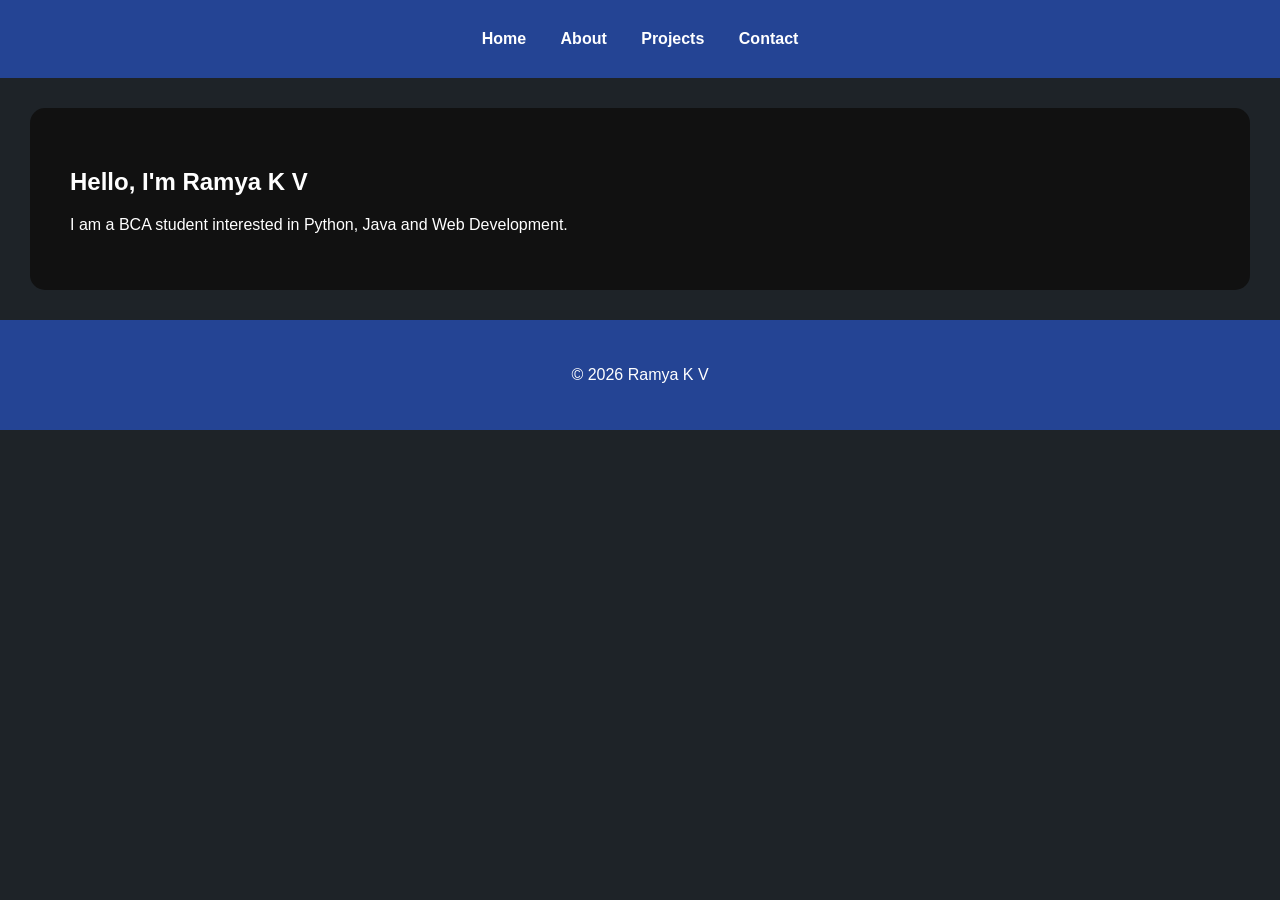
<file: Index.html>
<!DOCTYPE html>
<html lang="en">
<head>
<link rel="stylesheet" href="style.css">
    <meta charset="UTF-8">
    <meta name="viewport" content="width=device-width, initial-scale=1.0">
    <title>Ramya K V | Portfolio</title><meta name="description" content="Ramya K V's personal portfolio showcasing web development, Python and Java skills.">
</head>

<body>

    <header>
        <nav><nav aria-label="Main    navigation">
            <a href="index.html">Home</a>
            <a href="about.html">About</a>
            <a href="projects.html">Projects</a>
            <a href="contact.html">Contact</a>
        </nav>
    </header>

    <main>
        <section>
            <h1>Hello, I'm Ramya K V</h1>
            <p>I am a BCA student interested in Python, Java and Web Development.</p>
        </section>
    </main>

    <footer>
        <p>&copy; 2026 Ramya K V</p>
    </footer>

</body>
</html>
</file>
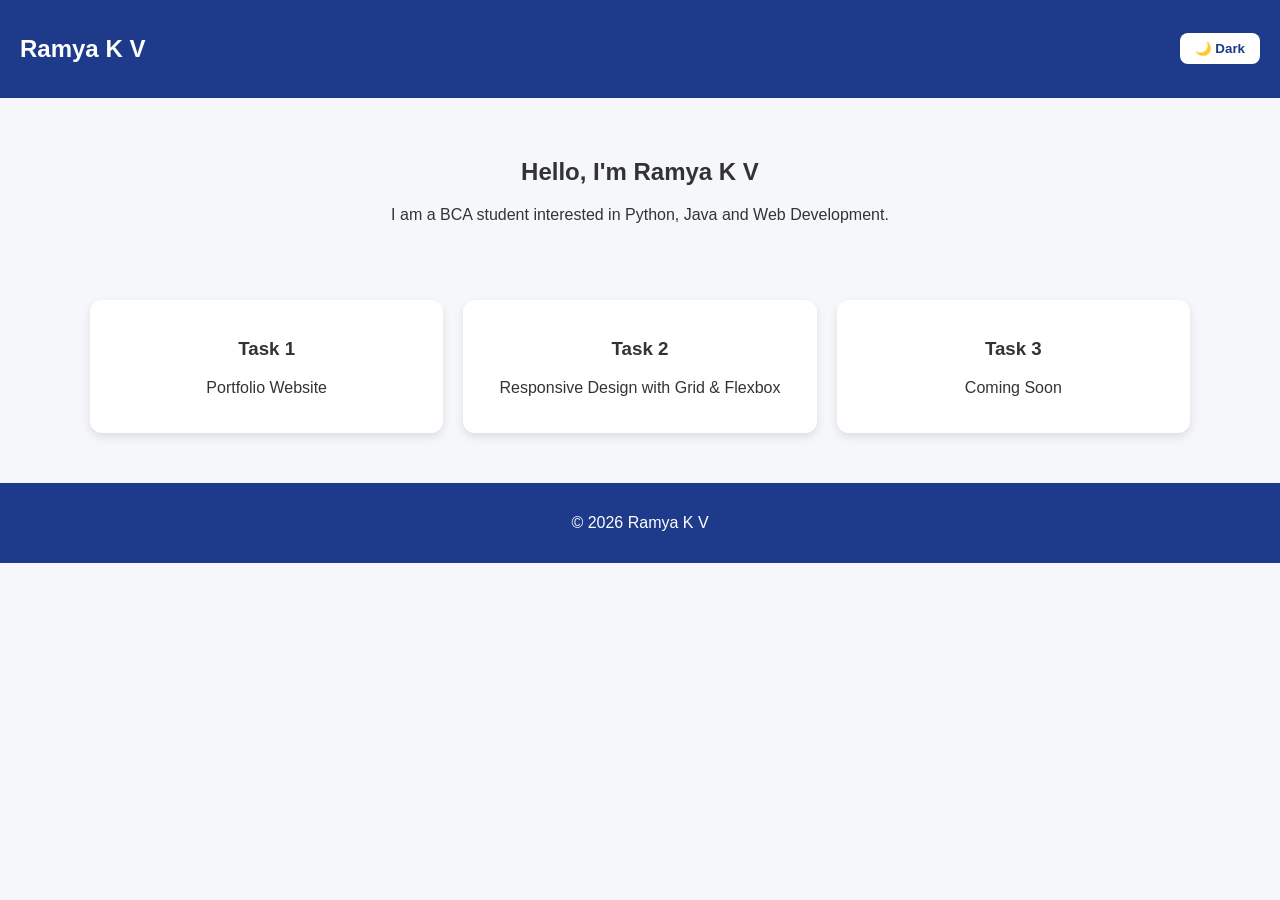
<file: index.html>
<!DOCTYPE html>
<html lang="en">
<head>
  <meta charset="UTF-8">
  <meta name="viewport" content="width=device-width, initial-scale=1.0">
  <title>Ramya K V | Portfolio</title>
  <style>
    :root { --bg-color: #f5f7fa; --text-color: #333; --card-bg: #fff; --primary: #1e3a8a; }
    [data-theme="dark"] { --bg-color: #1e293b; --text-color: #f1f5f9; --card-bg: #334155; --primary: #3b82f6; }
    body { background: var(--bg-color); color: var(--text-color); font-family: Arial; margin: 0; transition: 0.3s; }
    .navbar { display: flex; justify-content: space-between; align-items: center; padding: 15px 20px; background: var(--primary); color: white; }
    .toggle-btn { background: white; color: var(--primary); border: none; padding: 8px 15px; border-radius: 8px; font-weight: bold; cursor: pointer; }
    .hero { text-align: center; padding: 40px 20px; }
    .container { display: grid; grid-template-columns: 1fr; gap: 20px; padding: 20px; max-width: 1100px; margin: auto; }
    .card { background: var(--card-bg); padding: 20px; border-radius: 12px; text-align: center; box-shadow: 0 4px 10px rgba(0,0,0,0.1); }
    footer { text-align: center; background: var(--primary); color: white; padding: 15px; margin-top: 30px; }
    @media (min-width: 768px) { .container { grid-template-columns: 1fr 1fr; }
    @media (min-width: 1024px) { .container { grid-template-columns: 1fr 1fr 1fr; }
  </style>
</head>
<body>

  <nav class="navbar">
    <h1>Ramya K V</h1>
    <button class="toggle-btn" onclick="toggleTheme()">🌙 Dark</button>
  </nav>

  <header class="hero">
    <h2>Hello, I'm Ramya K V</h2>
    <p>I am a BCA student interested in Python, Java and Web Development.</p>
  </header>

  <main class="container">
    <div class="card"><h3>Task 1</h3><p>Portfolio Website</p></div>
    <div class="card"><h3>Task 2</h3><p>Responsive Design with Grid & Flexbox</p></div>
    <div class="card"><h3>Task 3</h3><p>Coming Soon</p></div>
  </main>

  <footer><p>© 2026 Ramya K V</p></footer>

  <script>
    function toggleTheme() {
      if(document.body.dataset.theme === "dark") {
        document.body.dataset.theme = "light";
        document.querySelector('.toggle-btn').innerText = "🌙 Dark";
      } else {
        document.body.dataset.theme = "dark";
        document.querySelector('.toggle-btn').innerText = "☀️ Light";
      }
    }
  </script>
</body>
</html>
</file>
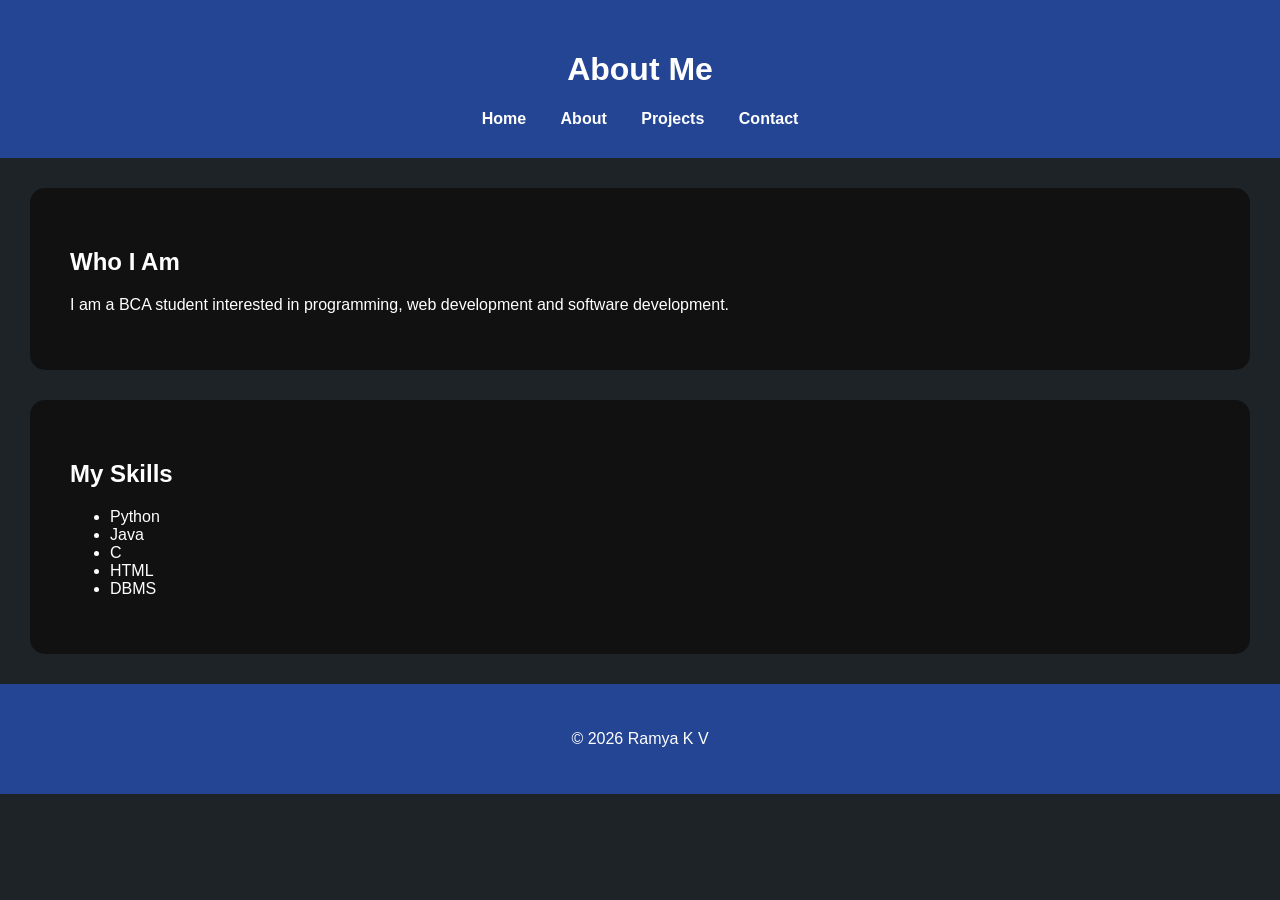
<file: About.html>
<!DOCTYPE html>
<html lang="en">
<head>
    <meta charset="UTF-8">
    <meta name="viewport" content="width=device-width, initial-scale=1.0">
    <title>About Me | Ramya K V</title>
    <meta name="description" content="Learn more about Ramya K V, a BCA student interested in web development and programming.">
    <link rel="stylesheet" href="style.css">
</head>

<body>

    <header>
        <h1>About Me</h1>

        <nav aria-label="Main navigation">
            <a href="index.html">Home</a>
            <a href="about.html">About</a>
            <a href="projects.html">Projects</a>
            <a href="contact.html">Contact</a>
        </nav>
    </header>

    <main>
        <section>
            <h2>Who I Am</h2>
            <p>
                I am a BCA student interested in programming,
                web development and software development.
            </p>
        </section>

        <section>
            <h2>My Skills</h2>
            <ul>
                <li>Python</li>
                <li>Java</li>
                <li>C</li>
                <li>HTML</li>
                <li>DBMS</li>
            </ul>
        </section>
    </main>

    <footer>
        <p>&copy; 2026 Ramya K V</p>
    </footer>

</body>
</html>
</file>
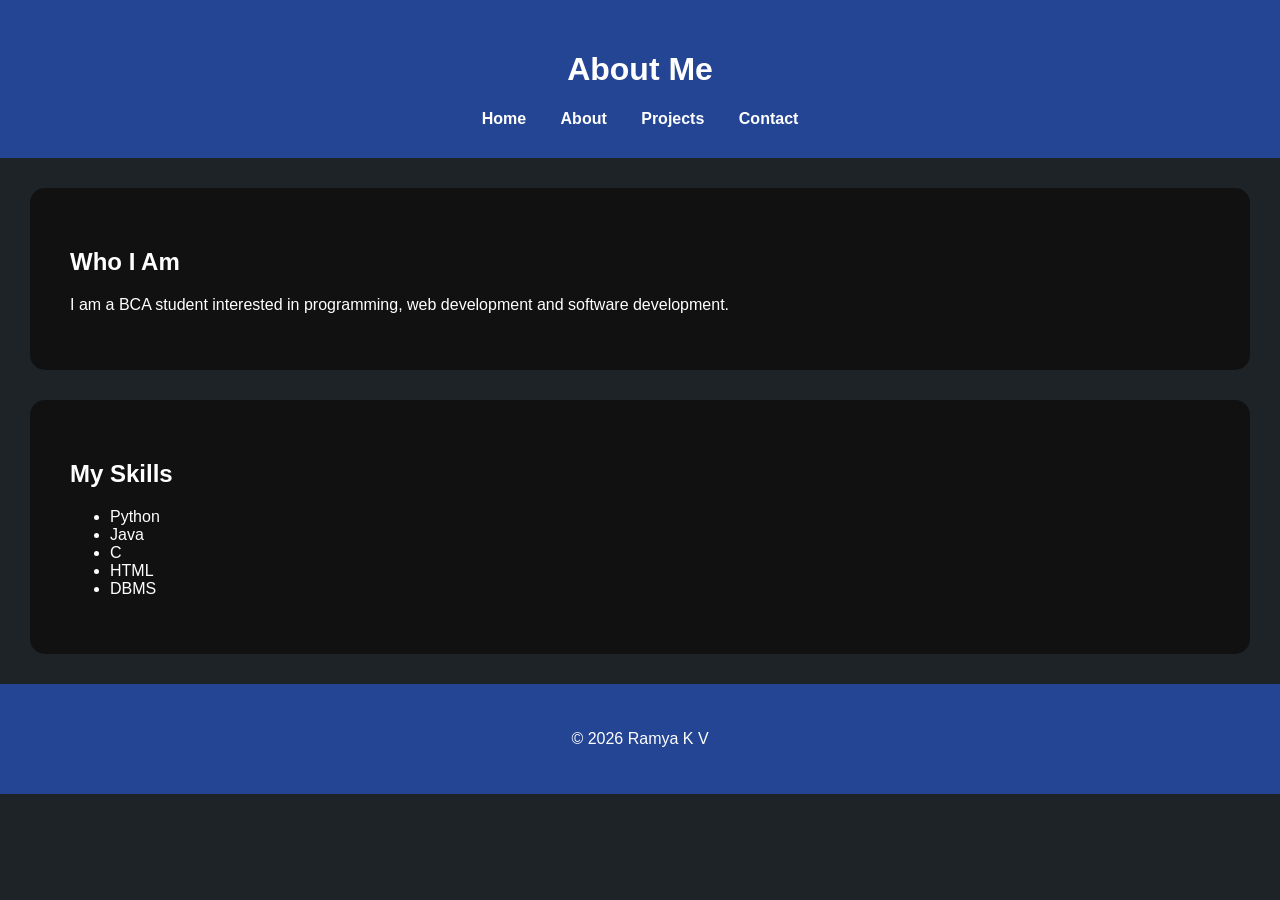
<file: about.html>
<!DOCTYPE html>
<html lang="en">
<head>
    <meta charset="UTF-8">
    <meta name="viewport" content="width=device-width, initial-scale=1.0">
    <title>About Me | Ramya K V</title>
    <meta name="description" content="Learn more about Ramya K V, a BCA student interested in web development and programming.">
    <link rel="stylesheet" href="style.css">
</head>

<body>

    <header>
        <h1>About Me</h1>

        <nav aria-label="Main navigation">
            <a href="index.html">Home</a>
            <a href="about.html">About</a>
            <a href="projects.html">Projects</a>
            <a href="contact.html">Contact</a>
        </nav>
    </header>

    <main>
        <section>
            <h2>Who I Am</h2>
            <p>
                I am a BCA student interested in programming,
                web development and software development.
            </p>
        </section>

        <section>
            <h2>My Skills</h2>
            <ul>
                <li>Python</li>
                <li>Java</li>
                <li>C</li>
                <li>HTML</li>
                <li>DBMS</li>
            </ul>
        </section>
    </main>

    <footer>
        <p>&copy; 2026 Ramya K V</p>
    </footer>

</body>
</html>
</file>
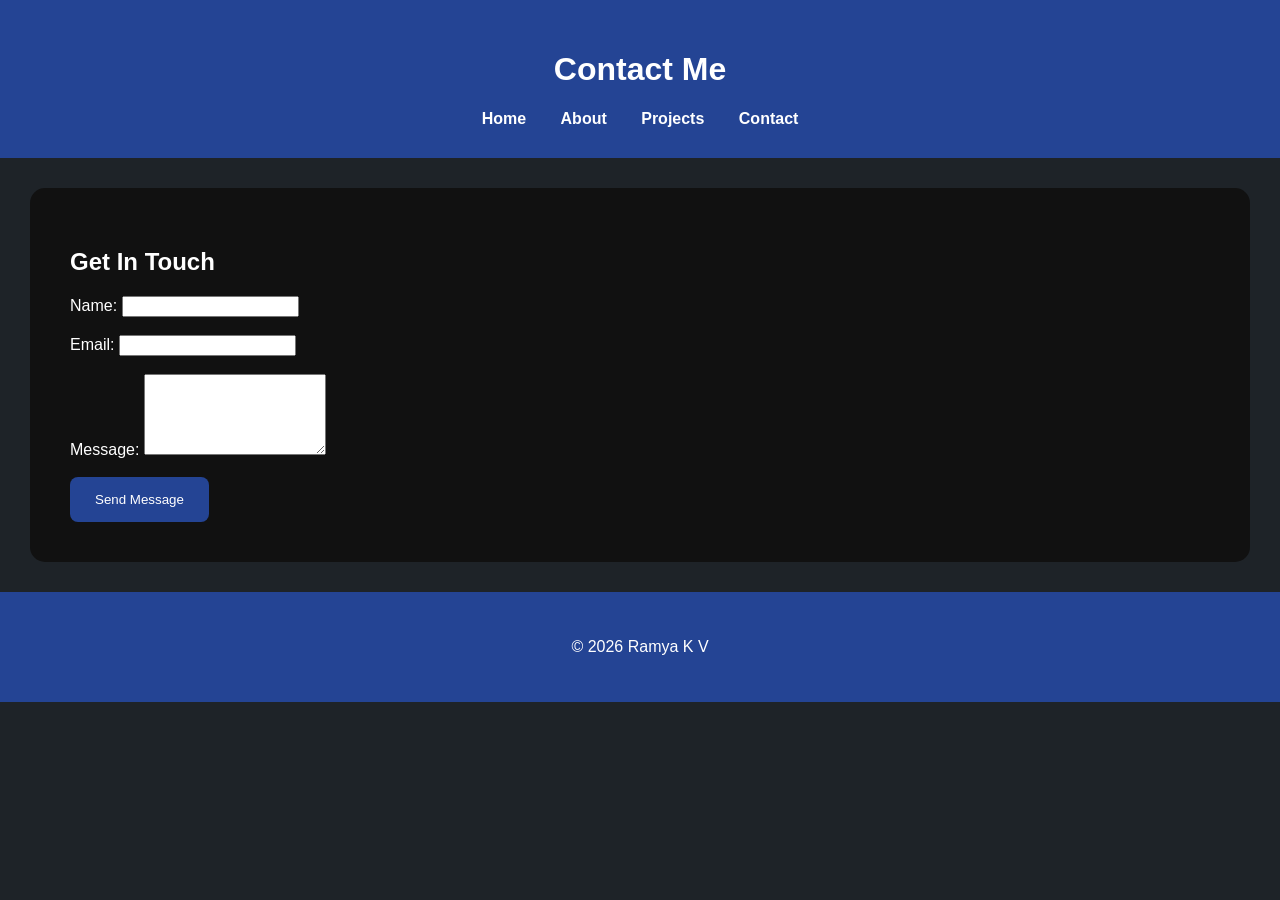
<file: Contact.html>
<!DOCTYPE html>
<html lang="en">
<head>
    <meta charset="UTF-8">
    <meta name="viewport" content="width=device-width, initial-scale=1.0">

    <title>Contact | Ramya K V</title>
    <meta name="description" content="Contact Ramya K V through the accessible portfolio contact form.">

    <link rel="stylesheet" href="style.css">
</head>

<body>

    <header>
        <h1>Contact Me</h1>

        <nav aria-label="Main navigation">
            <a href="index.html">Home</a>
            <a href="about.html">About</a>
            <a href="projects.html">Projects</a>
            <a href="contact.html">Contact</a>
        </nav>
    </header>

    <main>

        <section aria-labelledby="contact-heading">
            <h2 id="contact-heading">Get In Touch</h2>

            <form action="#" method="post">

                <div>
                    <label for="name">Name:</label>
                    <input type="text" id="name" name="name" required>
                </div>

                <br>

                <div>
                    <label for="email">Email:</label>
                    <input type="email" id="email" name="email" required>
                </div>

                <br>

                <div>
                    <label for="message">Message:</label>
                    <textarea id="message" name="message" rows="5" required></textarea>
                </div>

                <br>

                <button type="submit">Send Message</button>

            </form>
        </section>

    </main>

    <footer>
        <p>&copy; 2026 Ramya K V</p>
    </footer>

</body>  
</html>
</file>
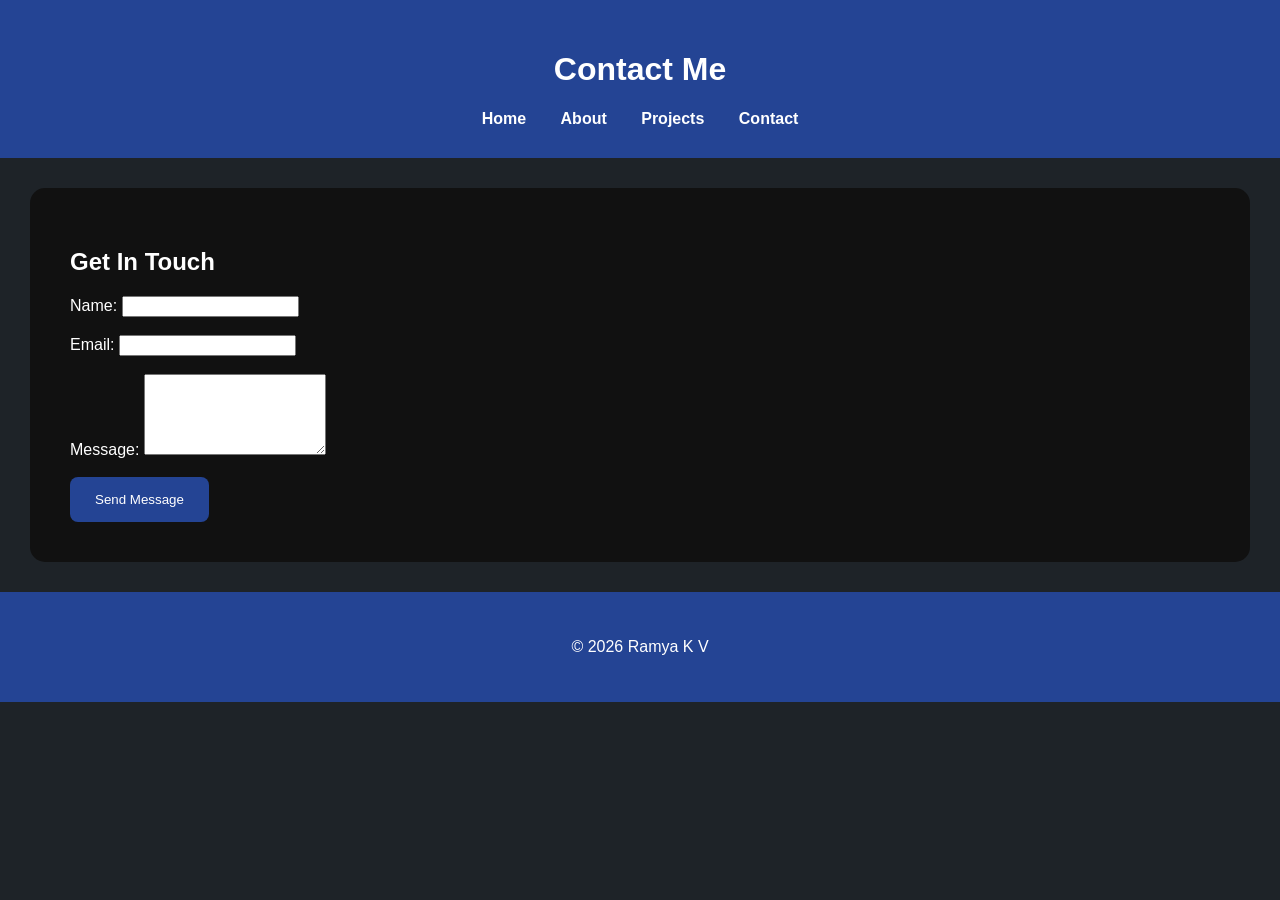
<file: contact.html>
<!DOCTYPE html>
<html lang="en">
<head>
    <meta charset="UTF-8">
    <meta name="viewport" content="width=device-width, initial-scale=1.0">

    <title>Contact | Ramya K V</title>
    <meta name="description" content="Contact Ramya K V through the accessible portfolio contact form.">

    <link rel="stylesheet" href="style.css">
</head>

<body>

    <header>
        <h1>Contact Me</h1>

        <nav aria-label="Main navigation">
            <a href="index.html">Home</a>
            <a href="about.html">About</a>
            <a href="projects.html">Projects</a>
            <a href="contact.html">Contact</a>
        </nav>
    </header>

    <main>

        <section aria-labelledby="contact-heading">
            <h2 id="contact-heading">Get In Touch</h2>

            <form action="#" method="post">

                <div>
                    <label for="name">Name:</label>
                    <input type="text" id="name" name="name" required>
                </div>

                <br>

                <div>
                    <label for="email">Email:</label>
                    <input type="email" id="email" name="email" required>
                </div>

                <br>

                <div>
                    <label for="message">Message:</label>
                    <textarea id="message" name="message" rows="5" required></textarea>
                </div>

                <br>

                <button type="submit">Send Message</button>

            </form>
        </section>

    </main>

    <footer>
        <p>&copy; 2026 Ramya K V</p>
    </footer>

</body>  
</html>
</file>
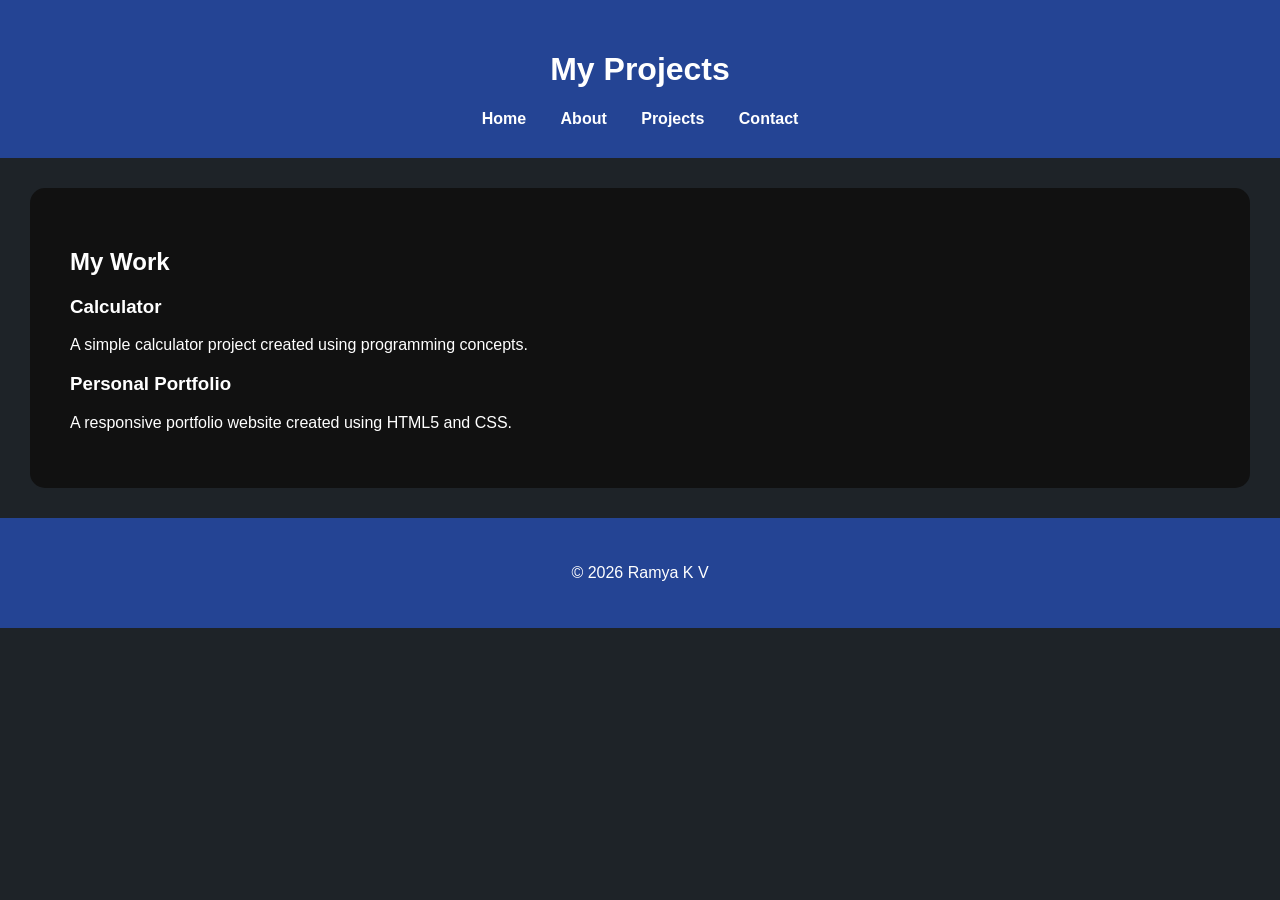
<file: Projects.html>
<!DOCTYPE html>
<html lang="en">
<head>
    <meta charset="UTF-8">
    <meta name="viewport" content="width=device-width, initial-scale=1.0">

    <title>Projects | Ramya K V</title>
    <meta name="description" content="Projects created by Ramya K V using HTML and Python.">

    <link rel="stylesheet" href="style.css">
</head>

<body>

    <header>
        <h1>My Projects</h1>

        <nav aria-label="Main navigation">
            <a href="index.html">Home</a>
            <a href="about.html">About</a>
            <a href="projects.html">Projects</a>
            <a href="contact.html">Contact</a>
        </nav>
    </header>

    <main>

        <section aria-labelledby="projects-heading">
            <h2 id="projects-heading">My Work</h2>

            <article>
                <h3>Calculator</h3>
                <p>
                    A simple calculator project created using programming concepts.
                </p>
            </article>

            <article>
                <h3>Personal Portfolio</h3>
                <p>
                    A responsive portfolio website created using HTML5 and CSS.
                </p>
            </article>

        </section>

    </main>

    <footer>
        <p>&copy; 2026 Ramya K V</p>
    </footer>

</body> 
</html>
</file>
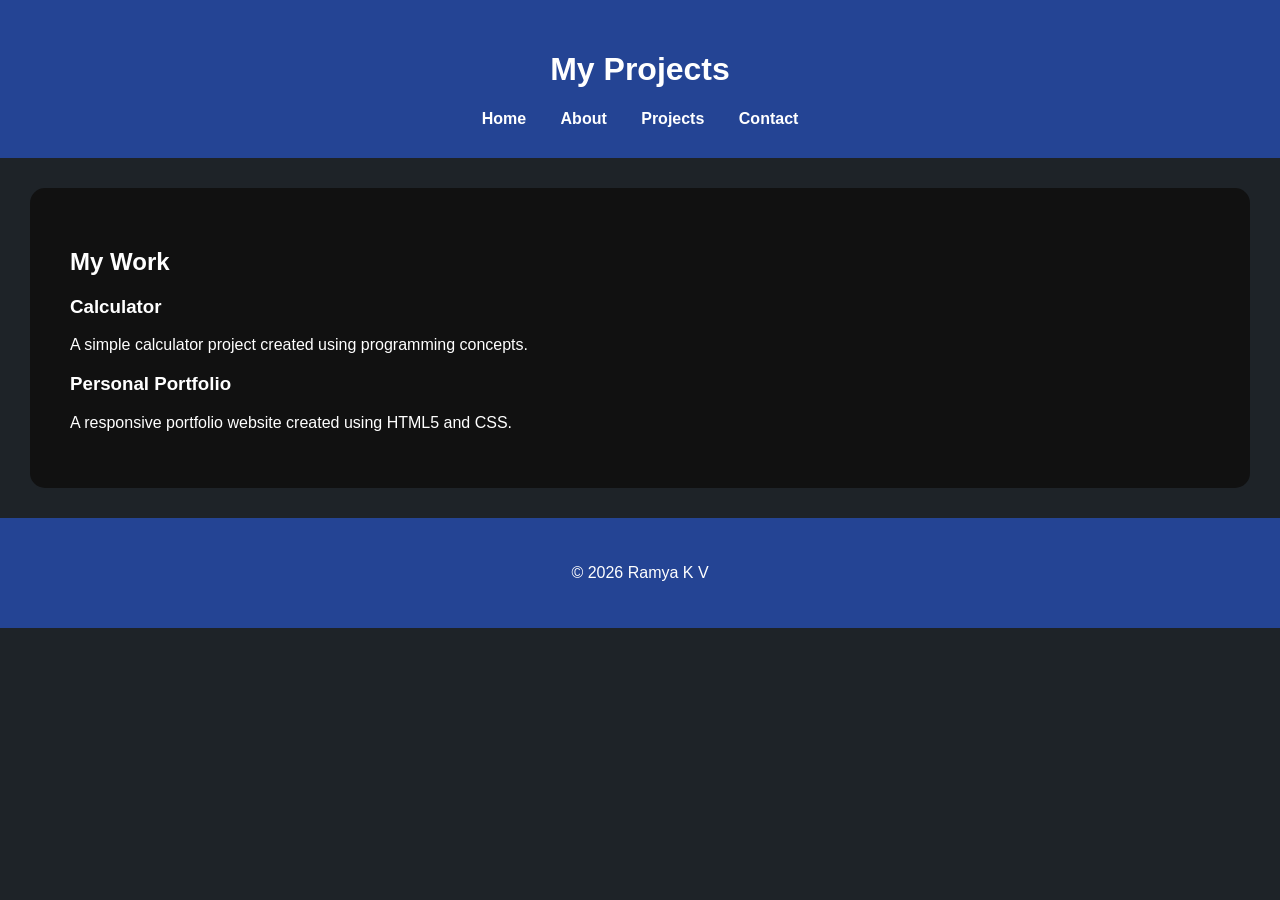
<file: projects.html>
<!DOCTYPE html>
<html lang="en">
<head>
    <meta charset="UTF-8">
    <meta name="viewport" content="width=device-width, initial-scale=1.0">

    <title>Projects | Ramya K V</title>
    <meta name="description" content="Projects created by Ramya K V using HTML and Python.">

    <link rel="stylesheet" href="style.css">
</head>

<body>

    <header>
        <h1>My Projects</h1>

        <nav aria-label="Main navigation">
            <a href="index.html">Home</a>
            <a href="about.html">About</a>
            <a href="projects.html">Projects</a>
            <a href="contact.html">Contact</a>
        </nav>
    </header>

    <main>

        <section aria-labelledby="projects-heading">
            <h2 id="projects-heading">My Work</h2>

            <article>
                <h3>Calculator</h3>
                <p>
                    A simple calculator project created using programming concepts.
                </p>
            </article>

            <article>
                <h3>Personal Portfolio</h3>
                <p>
                    A responsive portfolio website created using HTML5 and CSS.
                </p>
            </article>

        </section>

    </main>

    <footer>
        <p>&copy; 2026 Ramya K V</p>
    </footer>

</body>
</html>
</file>
<file: style.css>
body {
    margin: 0;
    font-family: Arial, sans-serif;
    background: #1e2328;
    color: white;
}

header, footer {
    background: #244494;
    padding: 30px;
    text-align: center;
}

nav a {
    color: white;
    text-decoration: none;
    margin: 15px;
    font-weight: bold;
}

section {
    background: #111;
    margin: 30px;
    padding: 40px;
    border-radius: 15px;
}

h1, h2 {
    color: white;
}

button {
    background: #244494;
    color: white;
    padding: 15px 25px;
    border: none;
    border-radius: 8px;
}
</file>
